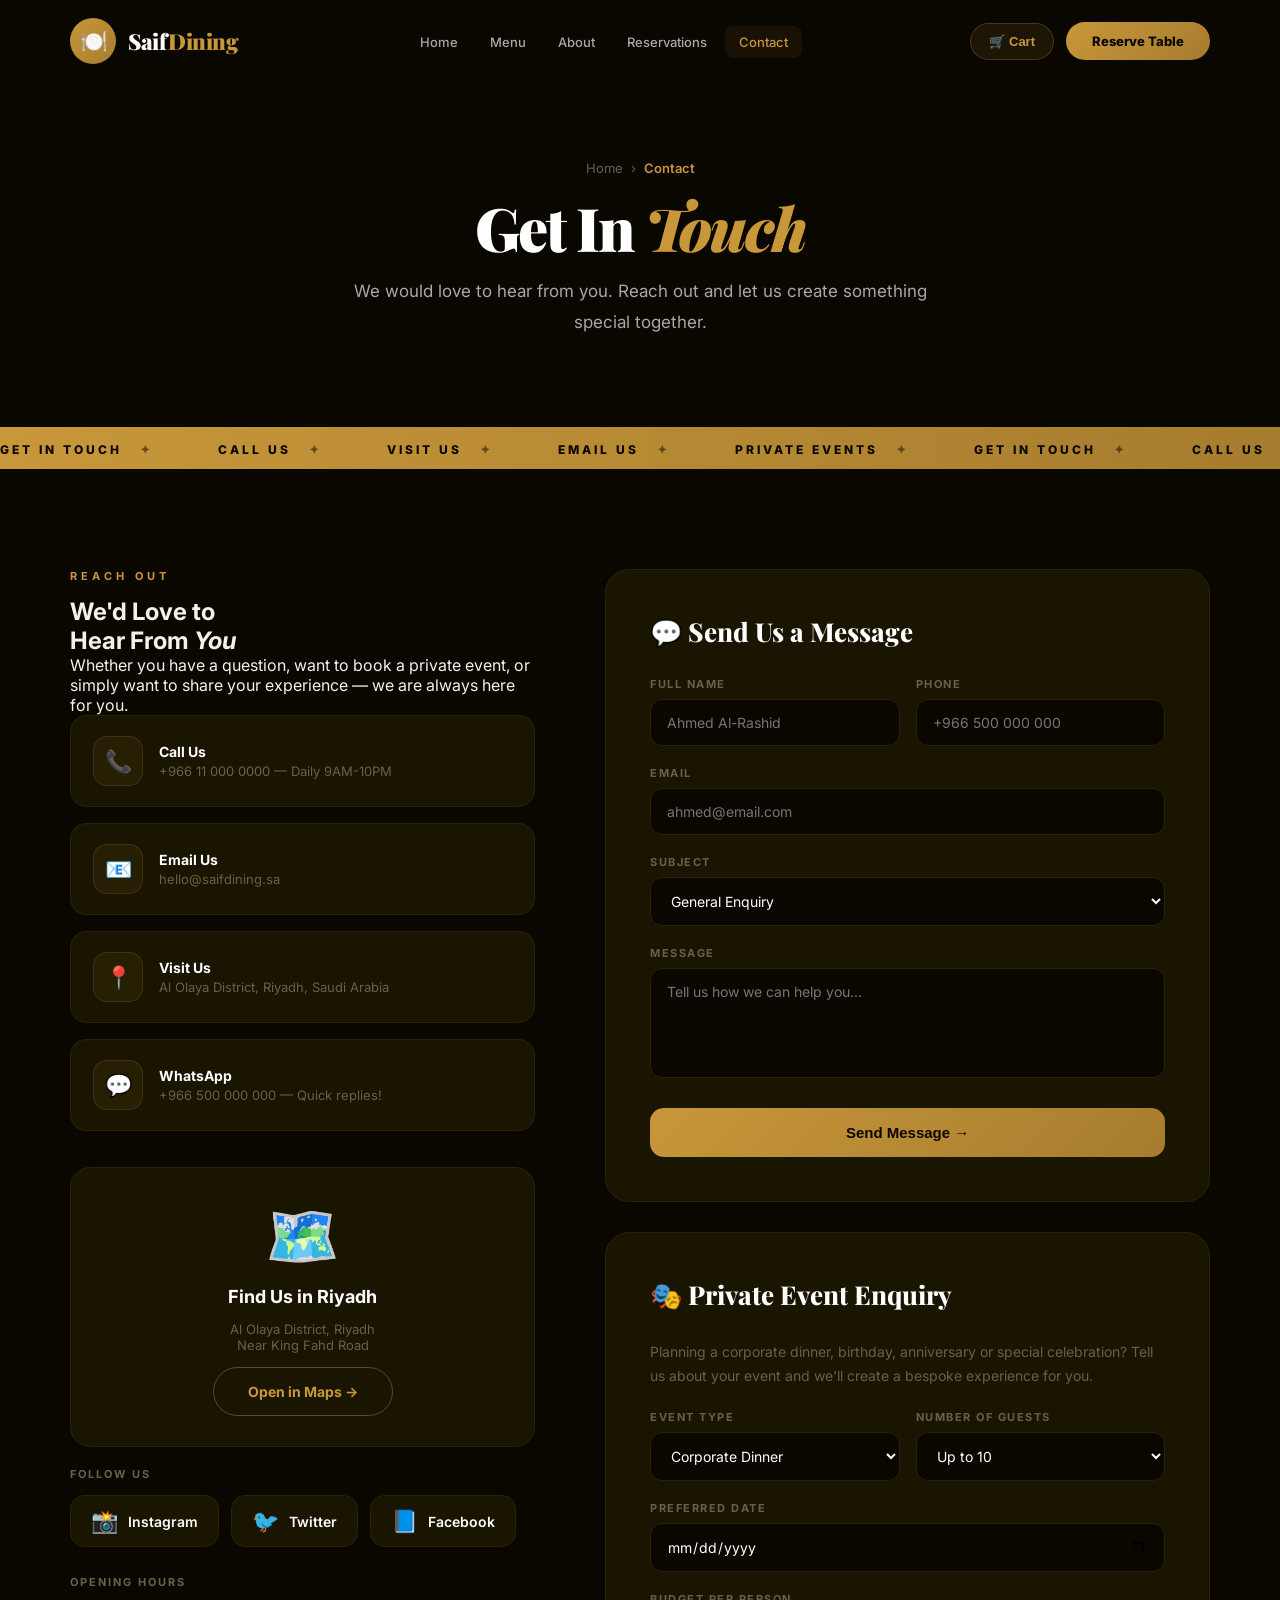
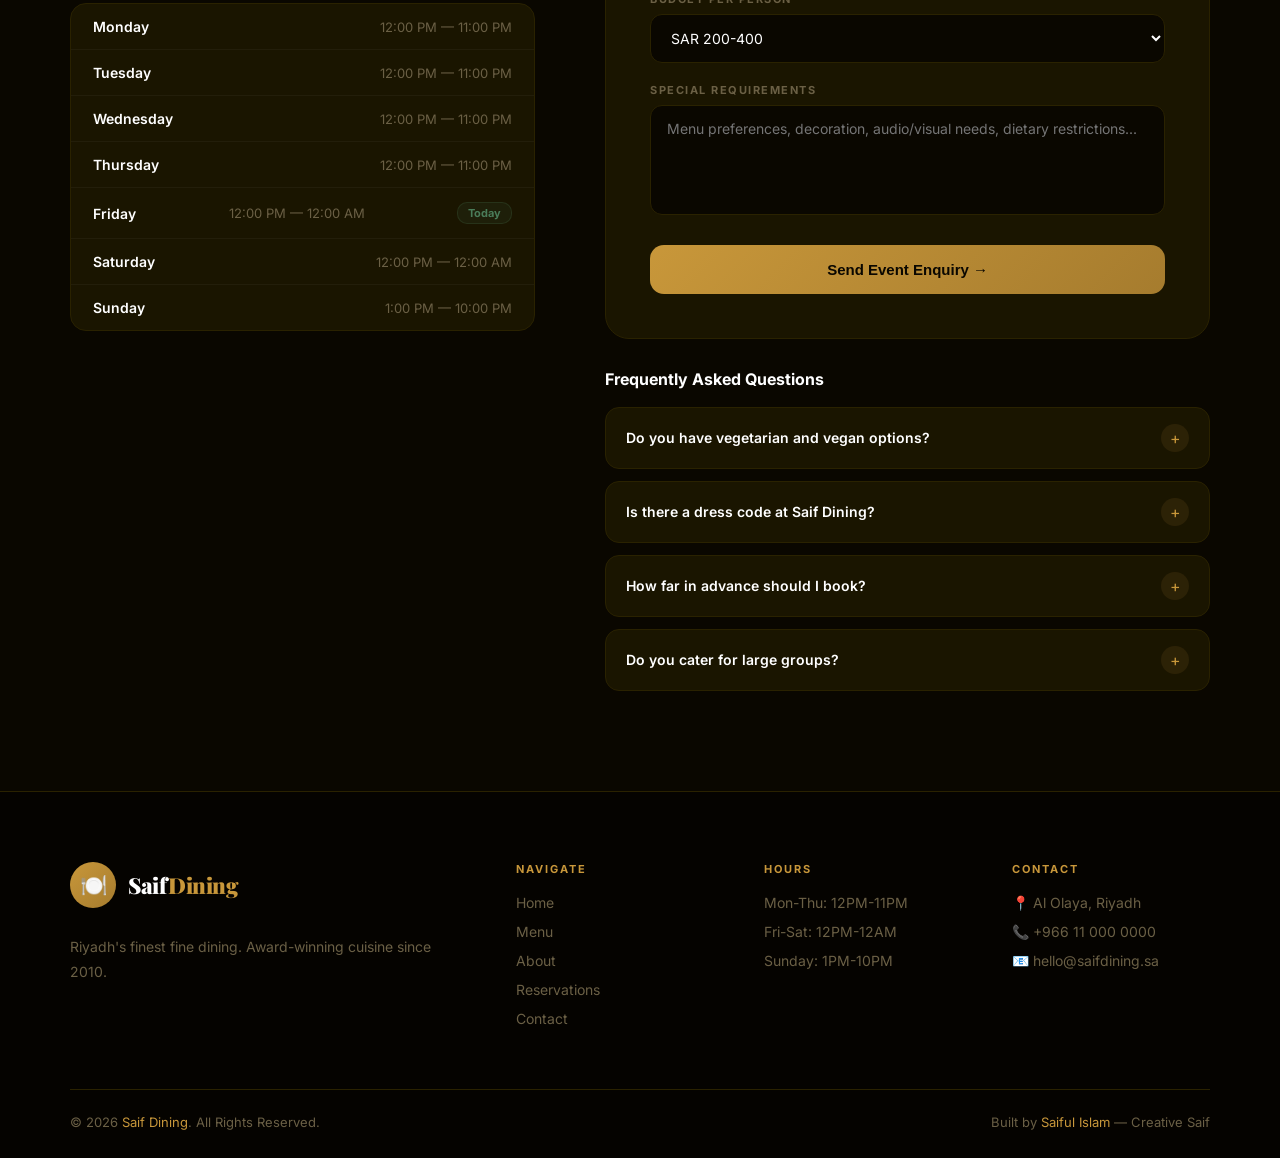
<file: contact.html>
<!DOCTYPE html>
<html lang="en">
<head>
<title>Contact — Saif Dining</title>
<meta name="viewport" content="width=device-width, initial-scale=1.0">
<link rel="stylesheet" href="style.css">
<style>
/* CONTACT LAYOUT */
.contact-layout { display: grid; grid-template-columns: 1fr 1.3fr; gap: 70px; max-width: 1300px; margin: 0 auto; }
.contact-left .s-tag { text-align: left; }
.contact-left h2 { font-family: 'Playfair Display', serif; font-size: 46px; font-weight: 900; letter-spacing: -1.5px; color: white; margin-bottom: 18px; line-height: 1.15; text-align: left; }
.contact-left h2 em { color: var(--accent); }
.contact-left > p { font-size: 15px; color: var(--muted); line-height: 1.8; margin-bottom: 36px; }
.contact-cards { display: flex; flex-direction: column; gap: 16px; margin-bottom: 36px; }
.contact-card { background: var(--card); border: 1px solid var(--border); border-radius: 16px; padding: 20px 22px; display: flex; gap: 16px; align-items: center; transition: 0.3s; text-decoration: none; }
.contact-card:hover { border-color: rgba(200,151,58,0.3); transform: translateX(4px); }
.cc-icon { width: 50px; height: 50px; background: rgba(200,151,58,0.08); border: 1px solid rgba(200,151,58,0.15); border-radius: 14px; display: flex; align-items: center; justify-content: center; font-size: 22px; flex-shrink: 0; }
.cc-text h4 { font-size: 14px; font-weight: 700; color: white; margin-bottom: 3px; }
.cc-text p { font-size: 13px; color: var(--muted); }

/* HOURS TABLE */
.hours-table { background: var(--card); border: 1px solid var(--border); border-radius: 16px; overflow: hidden; }
.hours-row { display: flex; justify-content: space-between; padding: 14px 22px; border-bottom: 1px solid rgba(255,255,255,0.04); align-items: center; transition: 0.2s; }
.hours-row:last-child { border-bottom: none; }
.hours-row:hover { background: rgba(200,151,58,0.03); }
.hours-row .day { font-size: 14px; font-weight: 600; color: white; }
.hours-row .time { font-size: 13px; color: var(--muted); }
.hours-row .today { font-size: 11px; font-weight: 700; color: var(--green); background: rgba(74,124,89,0.1); border: 1px solid rgba(74,124,89,0.2); padding: 3px 10px; border-radius: 10px; }

/* MAP PLACEHOLDER */
.map-box { background: var(--card); border: 1px solid var(--border); border-radius: 20px; height: 280px; display: flex; align-items: center; justify-content: center; flex-direction: column; gap: 14px; margin-bottom: 20px; }
.map-box .map-icon { font-size: 60px; }
.map-box h3 { font-size: 18px; font-weight: 700; color: white; }
.map-box p { font-size: 13px; color: var(--muted); text-align: center; }

/* SOCIAL LINKS */
.social-links { display: flex; gap: 12px; }
.social-btn-big { display: flex; align-items: center; gap: 10px; padding: 12px 20px; background: var(--card); border: 1px solid var(--border); border-radius: 14px; text-decoration: none; transition: 0.3s; font-size: 14px; font-weight: 600; color: white; }
.social-btn-big:hover { border-color: rgba(200,151,58,0.3); background: rgba(200,151,58,0.06); }
.social-btn-big .s-icon { font-size: 22px; }

/* FAQ QUICK */
.faq-quick { display: flex; flex-direction: column; gap: 12px; }
.fq-item { background: var(--card); border: 1px solid var(--border); border-radius: 14px; overflow: hidden; }
.fq-q { display: flex; justify-content: space-between; align-items: center; padding: 16px 20px; cursor: pointer; transition: 0.2s; }
.fq-q:hover { background: rgba(255,255,255,0.02); }
.fq-q h4 { font-size: 14px; font-weight: 600; color: white; padding-right: 16px; }
.fq-toggle { width: 28px; height: 28px; background: rgba(200,151,58,0.1); border-radius: 50%; display: flex; align-items: center; justify-content: center; font-size: 16px; color: var(--accent); transition: 0.3s; flex-shrink: 0; }
.fq-item.open .fq-toggle { transform: rotate(45deg); }
.fq-a { max-height: 0; overflow: hidden; transition: max-height 0.4s ease; }
.fq-a.open { max-height: 200px; }
.fq-a p { padding: 0 20px 16px; font-size: 13px; color: var(--muted); line-height: 1.7; }

@media (max-width: 1024px) {
    .contact-layout { grid-template-columns: 1fr; }
}
</style>
</head>
<body>

<div class="toast" id="toast"></div>
<div class="cart-overlay" id="cartOverlay"></div>
<div class="cart-drawer" id="cartDrawer">
    <div class="cart-header"><h3>🛒 Your Order</h3><button class="cart-close" onclick="closeCart()">✕</button></div>
    <div class="cart-items" id="cartItems"></div>
    <div class="cart-footer">
        <div class="cart-subtotal"><span>Subtotal</span><span id="cartSubtotal">SAR 0.00</span></div>
        <div class="cart-total"><span>Total</span><span id="cartTotal">SAR 0.00</span></div>
        <button class="checkout-btn" onclick="showToast('✅ Order placed!')">Place Order 🍽️</button>
    </div>
</div>

<nav id="navbar">
    <div class="nav-inner">
        <a href="index.html" class="logo"><div class="logo-icon">🍽️</div><div class="logo-text">Saif<span>Dining</span></div></a>
        <ul class="nav-links">
            <li><a href="index.html">Home</a></li>
            <li><a href="menu.html">Menu</a></li>
            <li><a href="about.html">About</a></li>
            <li><a href="reservations.html">Reservations</a></li>
            <li><a href="contact.html">Contact</a></li>
        </ul>
        <div style="display:flex;gap:12px;align-items:center">
            <button onclick="openCart()" style="background:rgba(200,151,58,0.1);border:1px solid rgba(200,151,58,0.25);color:var(--accent);padding:10px 18px;border-radius:25px;font-size:13px;font-weight:700;cursor:pointer;display:flex;align-items:center;gap:8px">🛒 Cart <span class="cart-count" style="background:var(--accent);color:var(--bg);border-radius:50%;width:18px;height:18px;font-size:10px;font-weight:900;display:none;align-items:center;justify-content:center"></span></button>
            <a href="reservations.html" class="nav-cta">Reserve Table</a>
        </div>
    </div>
</nav>

<section class="page-hero">
    <div class="page-hero-bg" style="background-image:url('https://images.unsplash.com/photo-1424847651672-bf20a4b0982b?w=1600&auto=format&fit=crop&q=80')"></div>
    <div class="page-hero-overlay"></div>
    <div class="page-hero-content">
        <div class="breadcrumb"><a href="index.html">Home</a><span>›</span><span class="current">Contact</span></div>
        <h1>Get In <span class="gold">Touch</span></h1>
        <p>We would love to hear from you. Reach out and let us create something special together.</p>
    </div>
</section>

<div class="marquee">
    <div class="marquee-inner">
        <span class="marquee-item">Get In Touch</span><span class="marquee-item">Call Us</span><span class="marquee-item">Visit Us</span><span class="marquee-item">Email Us</span><span class="marquee-item">Private Events</span>
        <span class="marquee-item">Get In Touch</span><span class="marquee-item">Call Us</span><span class="marquee-item">Visit Us</span><span class="marquee-item">Email Us</span><span class="marquee-item">Private Events</span>
    </div>
</div>

<!-- CONTACT SECTION -->
<section class="sec sec-light">
    <div class="contact-layout">

        <!-- LEFT -->
        <div class="reveal-l">
            <span class="s-tag">Reach Out</span>
            <h2>We'd Love to<br>Hear From <em>You</em></h2>
            <p>Whether you have a question, want to book a private event, or simply want to share your experience — we are always here for you.</p>

            <div class="contact-cards">
                <a href="tel:+966110000000" class="contact-card"><div class="cc-icon">📞</div><div class="cc-text"><h4>Call Us</h4><p>+966 11 000 0000 — Daily 9AM-10PM</p></div></a>
                <a href="mailto:hello@saifdining.sa" class="contact-card"><div class="cc-icon">📧</div><div class="cc-text"><h4>Email Us</h4><p>hello@saifdining.sa</p></div></a>
                <a href="#" class="contact-card"><div class="cc-icon">📍</div><div class="cc-text"><h4>Visit Us</h4><p>Al Olaya District, Riyadh, Saudi Arabia</p></div></a>
                <a href="#" class="contact-card"><div class="cc-icon">💬</div><div class="cc-text"><h4>WhatsApp</h4><p>+966 500 000 000 — Quick replies!</p></div></a>
            </div>

            <!-- MAP -->
            <div class="map-box">
                <span class="map-icon">🗺️</span>
                <h3>Find Us in Riyadh</h3>
                <p>Al Olaya District, Riyadh<br>Near King Fahd Road</p>
                <a href="#" class="btn-outline">Open in Maps →</a>
            </div>

            <!-- SOCIAL -->
            <div style="margin-bottom:28px">
                <div style="font-size:11px;font-weight:700;color:var(--muted);text-transform:uppercase;letter-spacing:2px;margin-bottom:14px">Follow Us</div>
                <div class="social-links">
                    <a href="#" class="social-btn-big"><span class="s-icon">📸</span>Instagram</a>
                    <a href="#" class="social-btn-big"><span class="s-icon">🐦</span>Twitter</a>
                    <a href="#" class="social-btn-big"><span class="s-icon">📘</span>Facebook</a>
                </div>
            </div>

            <!-- HOURS TABLE -->
            <div style="font-size:11px;font-weight:700;color:var(--muted);text-transform:uppercase;letter-spacing:2px;margin-bottom:14px">Opening Hours</div>
            <div class="hours-table">
                <div class="hours-row"><span class="day">Monday</span><span class="time">12:00 PM — 11:00 PM</span></div>
                <div class="hours-row"><span class="day">Tuesday</span><span class="time">12:00 PM — 11:00 PM</span></div>
                <div class="hours-row"><span class="day">Wednesday</span><span class="time">12:00 PM — 11:00 PM</span></div>
                <div class="hours-row"><span class="day">Thursday</span><span class="time">12:00 PM — 11:00 PM</span><span class="today">Today</span></div>
                <div class="hours-row"><span class="day">Friday</span><span class="time">12:00 PM — 12:00 AM</span></div>
                <div class="hours-row"><span class="day">Saturday</span><span class="time">12:00 PM — 12:00 AM</span></div>
                <div class="hours-row"><span class="day">Sunday</span><span class="time">1:00 PM — 10:00 PM</span></div>
            </div>
        </div>

        <!-- RIGHT -->
        <div class="reveal-r">
            <!-- CONTACT FORM -->
            <div class="form-box" style="margin-bottom:30px">
                <h3>💬 Send Us a Message</h3>
                <div class="form-row">
                    <div class="fg"><label>Full Name</label><input type="text" id="cName" placeholder="Ahmed Al-Rashid"></div>
                    <div class="fg"><label>Phone</label><input type="tel" id="cPhone" placeholder="+966 500 000 000"></div>
                </div>
                <div class="fg"><label>Email</label><input type="email" id="cEmail" placeholder="ahmed@email.com"></div>
                <div class="fg">
                    <label>Subject</label>
                    <select id="cSubject">
                        <option>General Enquiry</option>
                        <option>Reservation Request</option>
                        <option>Private Event Booking</option>
                        <option>Feedback & Reviews</option>
                        <option>Dietary Requirements</option>
                        <option>Press & Media</option>
                        <option>Career Opportunities</option>
                    </select>
                </div>
                <div class="fg"><label>Message</label><textarea id="cMessage" placeholder="Tell us how we can help you..."></textarea></div>
                <button class="form-submit" onclick="sendContactMessage()">Send Message →</button>
            </div>

            <!-- PRIVATE EVENTS ENQUIRY -->
            <div class="form-box" style="margin-bottom:30px">
                <h3>🎭 Private Event Enquiry</h3>
                <p style="font-size:14px;color:var(--muted);margin-bottom:22px;line-height:1.7">Planning a corporate dinner, birthday, anniversary or special celebration? Tell us about your event and we'll create a bespoke experience for you.</p>
                <div class="form-row">
                    <div class="fg"><label>Event Type</label><select><option>Corporate Dinner</option><option>Birthday</option><option>Anniversary</option><option>Wedding</option><option>Proposal</option><option>Other</option></select></div>
                    <div class="fg"><label>Number of Guests</label><select><option>Up to 10</option><option>10-20</option><option>20-50</option><option>50+</option></select></div>
                </div>
                <div class="fg"><label>Preferred Date</label><input type="date" id="eventDate"></div>
                <div class="fg"><label>Budget Per Person</label><select><option>SAR 200-400</option><option>SAR 400-600</option><option>SAR 600-800</option><option>SAR 800+</option></select></div>
                <div class="fg"><label>Special Requirements</label><textarea placeholder="Menu preferences, decoration, audio/visual needs, dietary restrictions..."></textarea></div>
                <button class="form-submit" onclick="sendEventEnquiry()">Send Event Enquiry →</button>
            </div>

            <!-- FAQ -->
            <div style="font-size:16px;font-weight:700;color:white;margin-bottom:18px">Frequently Asked Questions</div>
            <div class="faq-quick">
                <div class="fq-item"><div class="fq-q" onclick="toggleFaq(this)"><h4>Do you have vegetarian and vegan options?</h4><div class="fq-toggle">+</div></div><div class="fq-a"><p>Yes! We have a dedicated vegetarian menu and can accommodate vegan requests with 24 hours notice. Please inform our team when making your reservation.</p></div></div>
                <div class="fq-item"><div class="fq-q" onclick="toggleFaq(this)"><h4>Is there a dress code at Saif Dining?</h4><div class="fq-toggle">+</div></div><div class="fq-a"><p>We request smart casual to formal attire. Shorts, sportswear and flip-flops are not permitted. We want every guest to feel the elegance of the dining experience.</p></div></div>
                <div class="fq-item"><div class="fq-q" onclick="toggleFaq(this)"><h4>How far in advance should I book?</h4><div class="fq-toggle">+</div></div><div class="fq-a"><p>We recommend booking at least 3-7 days in advance for weekend dining and 2-4 weeks for private events. Walk-ins are welcome but subject to availability.</p></div></div>
                <div class="fq-item"><div class="fq-q" onclick="toggleFaq(this)"><h4>Do you cater for large groups?</h4><div class="fq-toggle">+</div></div><div class="fq-a"><p>Absolutely! Our private dining room accommodates up to 20 guests, and we can arrange exclusive buyouts of the full restaurant for groups of 50+. Contact us directly.</p></div></div>
            </div>
        </div>
    </div>
</section>

<footer>
    <div class="footer-top">
        <div><a href="index.html" class="logo" style="display:inline-flex;margin-bottom:14px"><div class="logo-icon">🍽️</div><div class="logo-text">Saif<span>Dining</span></div></a><p style="font-size:14px;color:var(--muted);line-height:1.8;margin-top:12px">Riyadh's finest fine dining. Award-winning cuisine since 2010.</p></div>
        <div class="footer-col"><h4>Navigate</h4><a href="index.html">Home</a><a href="menu.html">Menu</a><a href="about.html">About</a><a href="reservations.html">Reservations</a><a href="contact.html">Contact</a></div>
        <div class="footer-col"><h4>Hours</h4><a href="#">Mon-Thu: 12PM-11PM</a><a href="#">Fri-Sat: 12PM-12AM</a><a href="#">Sunday: 1PM-10PM</a></div>
        <div class="footer-col"><h4>Contact</h4><a href="#">📍 Al Olaya, Riyadh</a><a href="#">📞 +966 11 000 0000</a><a href="#">📧 hello@saifdining.sa</a></div>
    </div>
    <div class="footer-bottom">
        <p>© 2026 <span>Saif Dining</span>. All Rights Reserved.</p>
        <p>Built by <span>Saiful Islam</span> — Creative Saif</p>
    </div>
</footer>

<script src="script.js"></script>
<script>
// CONTACT FORM
function sendContactMessage() {
    const name = document.getElementById('cName').value;
    const email = document.getElementById('cEmail').value;
    const msg = document.getElementById('cMessage').value;
    if (!name || !email || !msg) { showToast('⚠️ Please fill all required fields!'); return; }
    showToast('✅ Message sent! We will reply within 24 hours.');
    document.getElementById('cName').value = '';
    document.getElementById('cEmail').value = '';
    document.getElementById('cPhone').value = '';
    document.getElementById('cMessage').value = '';
}

// EVENT ENQUIRY
function sendEventEnquiry() {
    showToast('🎭 Event enquiry sent! Our events team will contact you shortly.');
}

// FAQ TOGGLE
function toggleFaq(el) {
    const item = el.closest('.fq-item');
    const answer = item.querySelector('.fq-a');
    const isOpen = item.classList.contains('open');
    document.querySelectorAll('.fq-item').forEach(i => {
        i.classList.remove('open');
        i.querySelector('.fq-a').classList.remove('open');
    });
    if (!isOpen) { item.classList.add('open'); answer.classList.add('open'); }
}

// HIGHLIGHT TODAY'S HOURS
const today = new Date().getDay();
const rows = document.querySelectorAll('.hours-row');
rows.forEach(row => row.querySelector('.today')?.remove());
if (rows[today === 0 ? 6 : today - 1]) {
    const badge = document.createElement('span');
    badge.className = 'today';
    badge.textContent = 'Today';
    rows[today === 0 ? 6 : today - 1].appendChild(badge);
}
</script>
</body>
</html>
</file>
<file: style.css>
@import url('https://fonts.googleapis.com/css2?family=Inter:wght@300;400;500;600;700;800;900&family=Playfair+Display:ital,wght@0,700;0,800;0,900;1,700&display=swap');

:root {
    --bg: #0a0700;
    --secondary: #120e00;
    --card: #1a1500;
    --accent: #c8973a;
    --accent2: #a67c2e;
    --gold: #e8b86d;
    --cream: #f5f0e8;
    --border: #2a2200;
    --muted: #6b6045;
    --text: #f5f0e8;
    --green: #4a7c59;
    --red: #c0392b;
}

* { margin: 0; padding: 0; box-sizing: border-box; }
html { scroll-behavior: smooth; }
body { background: var(--bg); color: var(--text); font-family: 'Inter', sans-serif; overflow-x: hidden; }

@keyframes fadeInUp { from { opacity: 0; transform: translateY(40px); } to { opacity: 1; transform: translateY(0); } }
@keyframes fadeInLeft { from { opacity: 0; transform: translateX(-40px); } to { opacity: 1; transform: translateX(0); } }
@keyframes fadeInRight { from { opacity: 0; transform: translateX(40px); } to { opacity: 1; transform: translateX(0); } }
@keyframes float { 0%,100% { transform: translateY(0); } 50% { transform: translateY(-10px); } }
@keyframes pulse { 0%,100% { opacity: 1; } 50% { opacity: 0.4; } }
@keyframes marquee { 0% { transform: translateX(0); } 100% { transform: translateX(-50%); } }
@keyframes spin { from { transform: rotate(0deg); } to { transform: rotate(360deg); } }
@keyframes shimmer { 0% { background-position: -200% 0; } 100% { background-position: 200% 0; } }
@keyframes zoomIn { from { transform: scale(1); } to { transform: scale(1.06); } }

::-webkit-scrollbar { width: 5px; }
::-webkit-scrollbar-track { background: var(--bg); }
::-webkit-scrollbar-thumb { background: var(--accent); border-radius: 3px; }

/* ═══ NAV ═══ */
nav {
    position: fixed;
    top: 0;
    width: 100%;
    z-index: 1000;
    padding: 18px 70px;
    transition: 0.4s;
}
nav.scrolled {
    padding: 12px 70px;
    background: rgba(10,7,0,0.97);
    backdrop-filter: blur(20px);
    border-bottom: 1px solid rgba(200,151,58,0.12);
    box-shadow: 0 5px 30px rgba(0,0,0,0.5);
}
.nav-inner { max-width: 1300px; margin: 0 auto; display: flex; align-items: center; justify-content: space-between; }
.logo { display: flex; align-items: center; gap: 12px; text-decoration: none; }
.logo-icon { width: 46px; height: 46px; background: linear-gradient(135deg, var(--accent), var(--accent2)); border-radius: 50%; display: flex; align-items: center; justify-content: center; font-size: 22px; }
.logo-text { font-family: 'Playfair Display', serif; font-size: 22px; font-weight: 900; color: white; letter-spacing: -0.5px; }
.logo-text span { color: var(--accent); }
.nav-links { display: flex; gap: 4px; list-style: none; }
.nav-links a { color: rgba(255,255,255,0.65); text-decoration: none; font-size: 13px; font-weight: 500; transition: 0.3s; padding: 8px 14px; border-radius: 8px; }
.nav-links a:hover, .nav-links a.active { color: var(--accent); background: rgba(200,151,58,0.08); }
.nav-cta { padding: 11px 26px; background: linear-gradient(135deg, var(--accent), var(--accent2)); color: var(--bg); border: none; border-radius: 25px; font-size: 13px; font-weight: 800; cursor: pointer; transition: 0.3s; text-decoration: none; }
.nav-cta:hover { opacity: 0.9; transform: scale(1.05); box-shadow: 0 8px 25px rgba(200,151,58,0.4); }

/* ═══ PAGE HERO ═══ */
.page-hero {
    padding: 160px 70px 90px;
    position: relative;
    overflow: hidden;
    text-align: center;
}
.page-hero-bg { position: absolute; inset: 0; background-size: cover; background-position: center; }
.page-hero-overlay { position: absolute; inset: 0; background: linear-gradient(to bottom, rgba(10,7,0,0.85) 0%, rgba(10,7,0,0.6) 50%, rgba(10,7,0,0.9) 100%); }
.page-hero-content { position: relative; z-index: 1; }
.breadcrumb { display: flex; align-items: center; justify-content: center; gap: 8px; margin-bottom: 18px; }
.breadcrumb a { color: var(--muted); text-decoration: none; font-size: 13px; transition: 0.3s; }
.breadcrumb a:hover { color: var(--accent); }
.breadcrumb span { color: var(--muted); font-size: 13px; }
.breadcrumb .current { color: var(--accent); font-size: 13px; font-weight: 600; }
.page-hero h1 { font-family: 'Playfair Display', serif; font-size: 60px; font-weight: 900; color: white; letter-spacing: -2px; margin-bottom: 16px; line-height: 1.1; }
.page-hero h1 .gold { color: var(--accent); font-style: italic; }
.page-hero p { font-size: 17px; color: rgba(255,255,255,0.65); max-width: 580px; margin: 0 auto; line-height: 1.8; }

/* ═══ SECTION ═══ */
.sec { padding: 100px 70px; }
.sec-dark { background: var(--secondary); }
.sec-light { background: var(--bg); }
.sec-inner { max-width: 1300px; margin: 0 auto; }
.section-hd { text-align: center; margin-bottom: 65px; }
.s-tag { font-size: 11px; color: var(--accent); font-weight: 700; text-transform: uppercase; letter-spacing: 4px; margin-bottom: 14px; display: block; }
.section-hd h2 { font-family: 'Playfair Display', serif; font-size: 50px; font-weight: 900; letter-spacing: -1.5px; margin-bottom: 16px; color: white; line-height: 1.1; }
.section-hd h2 em { font-style: italic; color: var(--accent); }
.section-hd p { font-size: 17px; color: var(--muted); max-width: 580px; margin: 0 auto; line-height: 1.8; }

/* ═══ BUTTONS ═══ */
.btn-gold { padding: 15px 34px; background: linear-gradient(135deg, var(--accent), var(--accent2)); color: var(--bg); border: none; border-radius: 30px; font-size: 14px; font-weight: 800; cursor: pointer; transition: 0.3s; text-decoration: none; display: inline-block; letter-spacing: 0.5px; }
.btn-gold:hover { opacity: 0.9; transform: translateY(-2px); box-shadow: 0 10px 30px rgba(200,151,58,0.4); }
.btn-outline { padding: 15px 34px; background: transparent; color: var(--accent); border: 1px solid rgba(200,151,58,0.4); border-radius: 30px; font-size: 14px; font-weight: 700; cursor: pointer; transition: 0.3s; text-decoration: none; display: inline-block; }
.btn-outline:hover { background: rgba(200,151,58,0.1); border-color: var(--accent); }
.btn-white { padding: 15px 34px; background: transparent; color: white; border: 1px solid rgba(255,255,255,0.25); border-radius: 30px; font-size: 14px; font-weight: 600; cursor: pointer; transition: 0.3s; text-decoration: none; display: inline-block; }
.btn-white:hover { border-color: var(--accent); color: var(--accent); }

/* ═══ MARQUEE ═══ */
.marquee { background: linear-gradient(90deg, var(--accent), var(--accent2)); padding: 11px 0; overflow: hidden; }
.marquee-inner { display: inline-flex; gap: 65px; animation: marquee 20s linear infinite; white-space: nowrap; }
.marquee-item { font-size: 12px; font-weight: 800; letter-spacing: 3px; text-transform: uppercase; color: var(--bg); display: flex; align-items: center; gap: 18px; }
.marquee-item::after { content: '✦'; opacity: 0.5; }

/* ═══ CARDS ═══ */
.dish-card { background: var(--card); border: 1px solid var(--border); border-radius: 20px; overflow: hidden; transition: 0.4s; cursor: pointer; }
.dish-card:hover { transform: translateY(-8px); border-color: rgba(200,151,58,0.35); box-shadow: 0 20px 50px rgba(200,151,58,0.1); }
.dish-img { height: 240px; overflow: hidden; position: relative; }
.dish-img img { width: 100%; height: 100%; object-fit: cover; transition: 0.5s; }
.dish-card:hover .dish-img img { transform: scale(1.07); }
.dish-badge { position: absolute; top: 14px; left: 14px; padding: 5px 14px; border-radius: 20px; font-size: 11px; font-weight: 800; text-transform: uppercase; letter-spacing: 0.5px; }
.badge-chef { background: var(--accent); color: var(--bg); }
.badge-popular { background: var(--red); color: white; }
.badge-new { background: var(--green); color: white; }
.badge-veg { background: #2d6a4f; color: white; }
.dish-info { padding: 24px; }
.dish-info h3 { font-family: 'Playfair Display', serif; font-size: 20px; font-weight: 700; margin-bottom: 8px; color: white; }
.dish-desc { font-size: 13px; color: var(--muted); line-height: 1.6; margin-bottom: 16px; }
.dish-footer { display: flex; justify-content: space-between; align-items: center; }
.dish-price { font-family: 'Playfair Display', serif; font-size: 22px; font-weight: 900; color: var(--accent); }
.dish-add { width: 36px; height: 36px; background: rgba(200,151,58,0.1); border: 1px solid rgba(200,151,58,0.25); border-radius: 50%; display: flex; align-items: center; justify-content: center; font-size: 18px; color: var(--accent); cursor: pointer; transition: 0.3s; }
.dish-add:hover { background: var(--accent); color: var(--bg); }

/* ═══ GRID LAYOUTS ═══ */
.grid-2 { display: grid; grid-template-columns: 1fr 1fr; gap: 70px; align-items: center; }
.grid-3 { display: grid; grid-template-columns: repeat(3, 1fr); gap: 24px; }
.grid-4 { display: grid; grid-template-columns: repeat(4, 1fr); gap: 22px; }

/* ═══ TOAST ═══ */
.toast { position: fixed; bottom: 28px; right: 28px; background: linear-gradient(135deg, var(--accent), var(--accent2)); color: var(--bg); padding: 14px 24px; border-radius: 14px; font-size: 14px; font-weight: 700; z-index: 3000; opacity: 0; transform: translateY(80px); transition: 0.4s; box-shadow: 0 8px 30px rgba(200,151,58,0.4); }
.toast.show { opacity: 1; transform: translateY(0); }

/* ═══ CART DRAWER ═══ */
.cart-overlay { position: fixed; inset: 0; background: rgba(0,0,0,0.7); z-index: 2000; opacity: 0; pointer-events: none; transition: 0.3s; }
.cart-overlay.show { opacity: 1; pointer-events: all; }
.cart-drawer { position: fixed; top: 0; right: 0; width: 420px; height: 100%; background: var(--secondary); border-left: 1px solid var(--border); z-index: 2001; transform: translateX(100%); transition: 0.4s cubic-bezier(0.4,0,0.2,1); display: flex; flex-direction: column; }
.cart-drawer.open { transform: translateX(0); }
.cart-header { display: flex; justify-content: space-between; align-items: center; padding: 24px; border-bottom: 1px solid var(--border); }
.cart-header h3 { font-family: 'Playfair Display', serif; font-size: 22px; font-weight: 700; color: white; }
.cart-close { width: 36px; height: 36px; background: rgba(255,255,255,0.06); border: none; border-radius: 50%; color: var(--muted); font-size: 16px; cursor: pointer; display: flex; align-items: center; justify-content: center; transition: 0.2s; }
.cart-close:hover { color: white; background: rgba(255,255,255,0.1); }
.cart-items { flex: 1; overflow-y: auto; padding: 20px; display: flex; flex-direction: column; gap: 14px; }
.cart-item { background: var(--card); border: 1px solid var(--border); border-radius: 14px; padding: 14px; display: flex; gap: 12px; align-items: center; }
.cart-item-img { width: 60px; height: 60px; border-radius: 10px; overflow: hidden; flex-shrink: 0; }
.cart-item-img img { width: 100%; height: 100%; object-fit: cover; }
.cart-item-info { flex: 1; }
.cart-item-name { font-size: 14px; font-weight: 700; color: white; margin-bottom: 4px; }
.cart-item-price { font-size: 13px; color: var(--accent); font-weight: 700; }
.cart-item-qty { display: flex; align-items: center; gap: 10px; }
.qty-btn { width: 28px; height: 28px; background: rgba(200,151,58,0.1); border: 1px solid rgba(200,151,58,0.2); border-radius: 50%; color: var(--accent); font-size: 16px; font-weight: 700; cursor: pointer; display: flex; align-items: center; justify-content: center; transition: 0.2s; }
.qty-btn:hover { background: var(--accent); color: var(--bg); }
.qty-num { font-size: 14px; font-weight: 700; color: white; min-width: 20px; text-align: center; }
.cart-empty-msg { text-align: center; padding: 50px 20px; color: var(--muted); }
.cart-empty-msg .empty-icon { font-size: 60px; margin-bottom: 16px; }
.cart-footer { padding: 20px 24px; border-top: 1px solid var(--border); }
.cart-subtotal { display: flex; justify-content: space-between; margin-bottom: 8px; font-size: 14px; color: var(--muted); }
.cart-total { display: flex; justify-content: space-between; font-size: 18px; font-weight: 800; color: white; padding-top: 12px; border-top: 1px solid var(--border); margin-bottom: 18px; }
.cart-total span:last-child { color: var(--accent); }
.checkout-btn { width: 100%; padding: 16px; background: linear-gradient(135deg, var(--accent), var(--accent2)); color: var(--bg); border: none; border-radius: 14px; font-size: 15px; font-weight: 800; cursor: pointer; transition: 0.3s; }
.checkout-btn:hover { opacity: 0.9; transform: translateY(-1px); }

/* ═══ CONTACT FORM ═══ */
.form-box { background: var(--card); border: 1px solid var(--border); border-radius: 24px; padding: 44px; }
.form-box h3 { font-family: 'Playfair Display', serif; font-size: 26px; font-weight: 800; color: white; margin-bottom: 28px; }
.fg { margin-bottom: 20px; }
.fg label { display: block; font-size: 11px; font-weight: 700; color: var(--muted); text-transform: uppercase; letter-spacing: 1.5px; margin-bottom: 8px; }
.fg input, .fg select, .fg textarea { width: 100%; padding: 14px 16px; background: var(--bg); border: 1px solid var(--border); color: white; border-radius: 12px; font-size: 14px; outline: none; transition: 0.3s; font-family: 'Inter', sans-serif; }
.fg input:focus, .fg select:focus, .fg textarea:focus { border-color: var(--accent); background: rgba(200,151,58,0.03); }
.fg select option { background: var(--card); }
.fg textarea { height: 110px; resize: none; }
.form-row { display: grid; grid-template-columns: 1fr 1fr; gap: 16px; }
.form-submit { width: 100%; padding: 16px; background: linear-gradient(135deg, var(--accent), var(--accent2)); color: var(--bg); border: none; border-radius: 14px; font-size: 15px; font-weight: 800; cursor: pointer; transition: 0.3s; margin-top: 6px; }
.form-submit:hover { opacity: 0.9; transform: translateY(-2px); box-shadow: 0 10px 30px rgba(200,151,58,0.4); }

/* ═══ REVEAL ANIMATIONS ═══ */
.reveal { opacity: 0; transform: translateY(30px); transition: opacity 0.7s ease, transform 0.7s ease; }
.reveal.visible { opacity: 1; transform: translateY(0); }
.reveal-l { opacity: 0; transform: translateX(-30px); transition: opacity 0.7s ease, transform 0.7s ease; }
.reveal-l.visible { opacity: 1; transform: translateX(0); }
.reveal-r { opacity: 0; transform: translateX(30px); transition: opacity 0.7s ease, transform 0.7s ease; }
.reveal-r.visible { opacity: 1; transform: translateX(0); }

/* ═══ FOOTER ═══ */
footer { background: #050300; border-top: 1px solid var(--border); padding: 70px 70px 28px; }
.footer-top { display: grid; grid-template-columns: 2fr 1fr 1fr 1fr; gap: 50px; max-width: 1300px; margin: 0 auto 50px; }
.footer-brand p { font-size: 14px; color: var(--muted); line-height: 1.8; margin-top: 14px; }
.footer-col h4 { font-size: 11px; font-weight: 700; text-transform: uppercase; letter-spacing: 2px; color: var(--accent); margin-bottom: 18px; }
.footer-col a { display: block; color: var(--muted); text-decoration: none; font-size: 14px; margin-bottom: 12px; transition: 0.3s; }
.footer-col a:hover { color: white; padding-left: 4px; }
.footer-bottom { max-width: 1300px; margin: 0 auto; padding-top: 24px; border-top: 1px solid var(--border); display: flex; justify-content: space-between; flex-wrap: wrap; gap: 12px; }
.footer-bottom p { font-size: 13px; color: var(--muted); }
.footer-bottom span { color: var(--accent); }

/* ═══ MOBILE ═══ */
@media (max-width: 1024px) {
    .grid-2 { grid-template-columns: 1fr; gap: 50px; }
    .grid-3 { grid-template-columns: repeat(2, 1fr); }
    .grid-4 { grid-template-columns: repeat(2, 1fr); }
}
@media (max-width: 768px) {
    nav { padding: 14px 20px; }
    nav.scrolled { padding: 10px 20px; }
    .nav-links { display: none; }
    .sec { padding: 60px 20px; }
    .page-hero { padding: 130px 20px 70px; }
    .page-hero h1 { font-size: 38px; }
    .section-hd h2 { font-size: 36px; }
    .grid-3 { grid-template-columns: 1fr; }
    .grid-4 { grid-template-columns: repeat(2, 1fr); }
    .footer-top { grid-template-columns: 1fr; gap: 30px; }
    .footer-bottom { flex-direction: column; text-align: center; }
    footer { padding: 50px 20px 20px; }
    .cart-drawer { width: 100%; }
    .form-row { grid-template-columns: 1fr; }
    .form-box { padding: 28px; }
}
</file>
